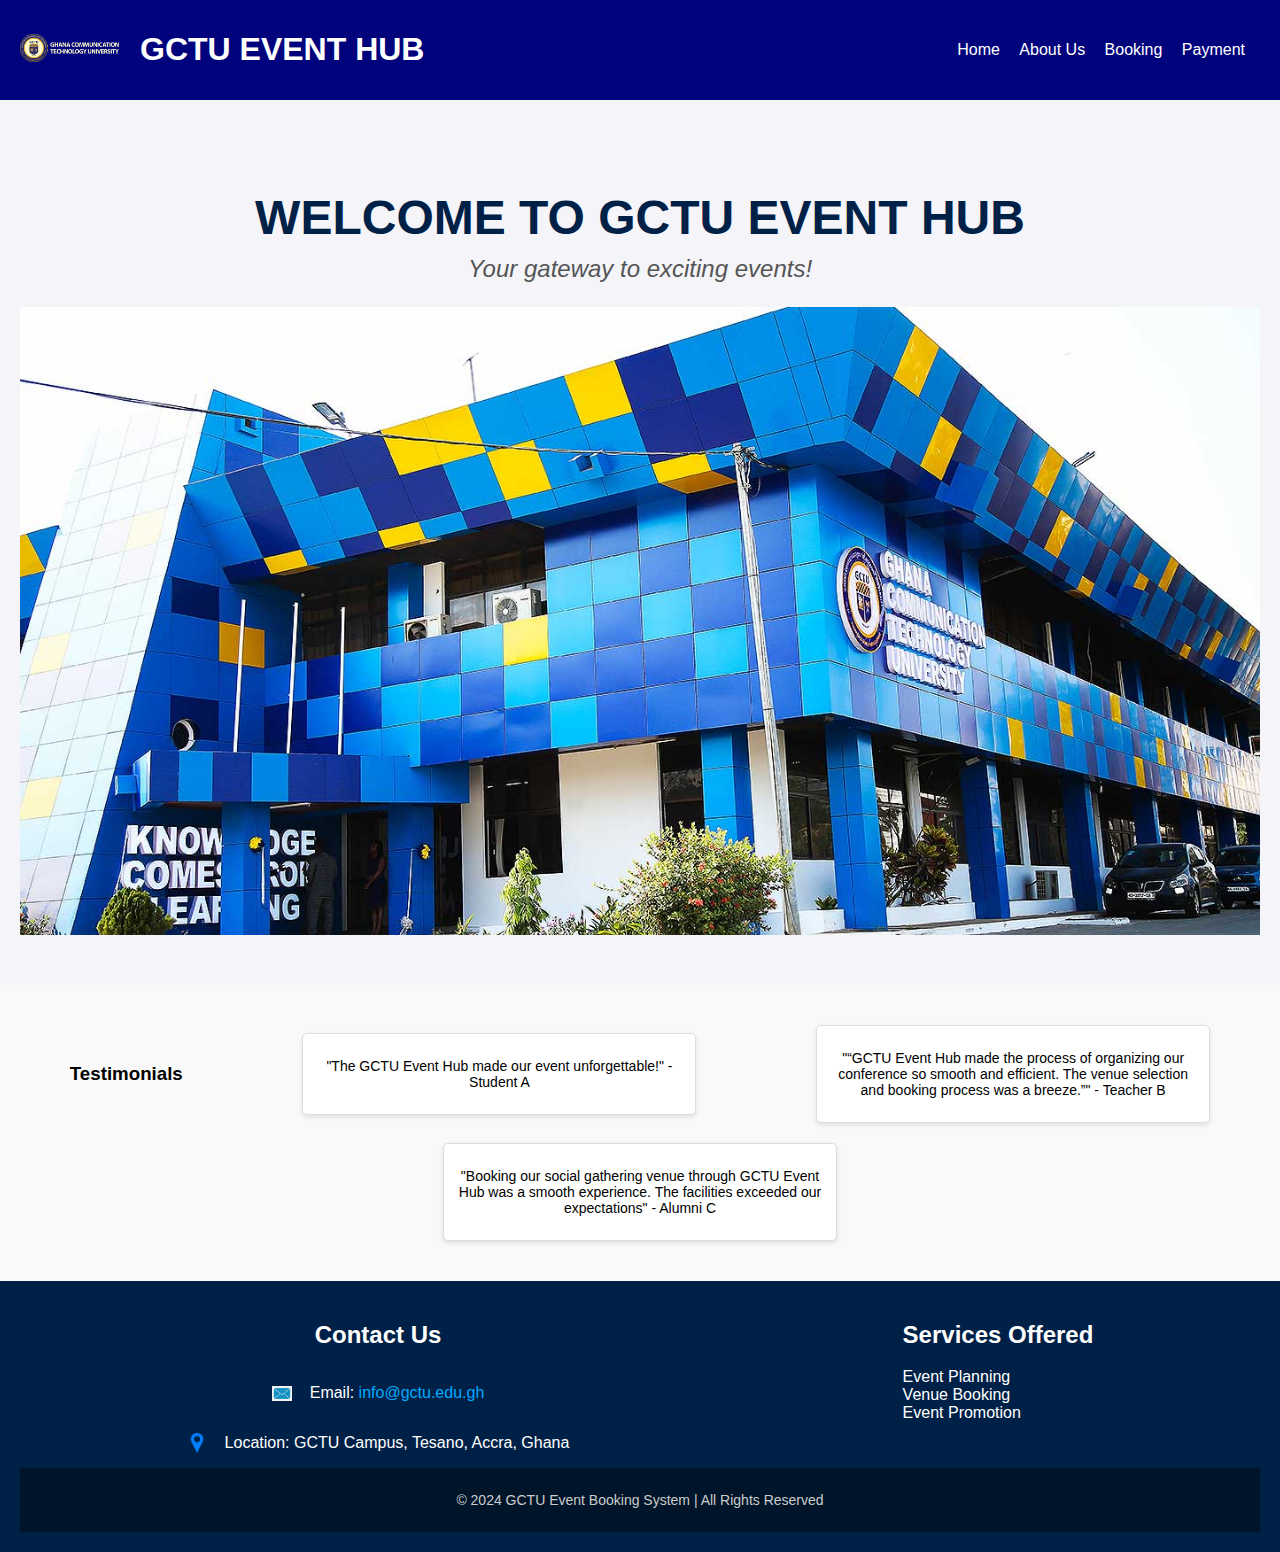
<file: index.html>
<!DOCTYPE html>
<html lang="en">
<head>
    <meta charset="UTF-8">
    <meta name="viewport" content="width=device-width, initial-scale=1.0">
    <title>GCTU Event Hub</title>
    <link rel="stylesheet" href="CSS/web.css">
    <link rel="icon" href="Images/gctu logo.png" type="image/x-icon"/>
</head>
<body>
    <header>
        <div class="logo">
            <a href="index.html">
            <img src="Images/logo.png" alt="GCTU Logo" />
            </a>
            
            <div class="logo-text">
            <h1>GCTU EVENT HUB</h1>
            </div>
        </div>
        <nav>
            <ul>
                <li><a href="index.html">Home</a></li>
                <li><a href="about.html">About Us</a></li>
                <li><a href="booking.html">Booking</a></li>
                <li><a href="payment.html">Payment</a></li>
            </ul>
        </nav>
    </header>

    <main id="home">
        <section id="hero">
            <h2>Welcome to GCTU Event Hub</h2>
            <p>Your gateway to exciting events!</p>
            <div class="carousel">
            <img src="Images/administration.jpg" alt="Event Image 1" class="active" />
            </div>
        </section>

        <section id="testimonials">
            <h3>Testimonials</h3>
            <div class="testimonial">
                <p>"The GCTU Event Hub made our event unforgettable!" - Student A</p>
            </div>
            <div class="testimonial">
                <p>"“GCTU Event Hub made the process of organizing our conference so smooth and efficient. The venue selection and booking process was a breeze.”" - Teacher B</p>
            </div>
            <div class="testimonial">
                <p>"Booking our social gathering venue through GCTU Event Hub was a smooth experience. The facilities exceeded our expectations" - Alumni C</p>
            </div>
        </section>
    </main>
    <footer>
        <div class="footer-container">
            <div class="footer-contact">
                <h2>Contact Us</h2>
                <div class="contact-item">
                    <img src="Images/email blue logo.png" alt="Email Icon" class="contact-icon">
                    <p>Email: <a href="mailto:info@gctu.edu.gh">info@gctu.edu.gh</a></p>
                </div>
                <div class="contact-item">
                    <img src="Images/blue-location-icon-png-19.png" alt="Location Icon" class="contact-icon">
                    <p>Location: GCTU Campus, Tesano, Accra, Ghana</p>
                </div>
            </div>
    
            <div class="footer-services">
                <h2>Services Offered</h2>
                <ul>
                    <li>Event Planning</li>
                    <li>Venue Booking</li>
                    <li>Event Promotion</li>
                </ul>
            </div>
        </div>
        <div class="footer-bottom">
            <p>&copy; 2024 GCTU Event Booking System | All Rights Reserved</p>
        </div>
    </footer>
</body>
</html>
</file>
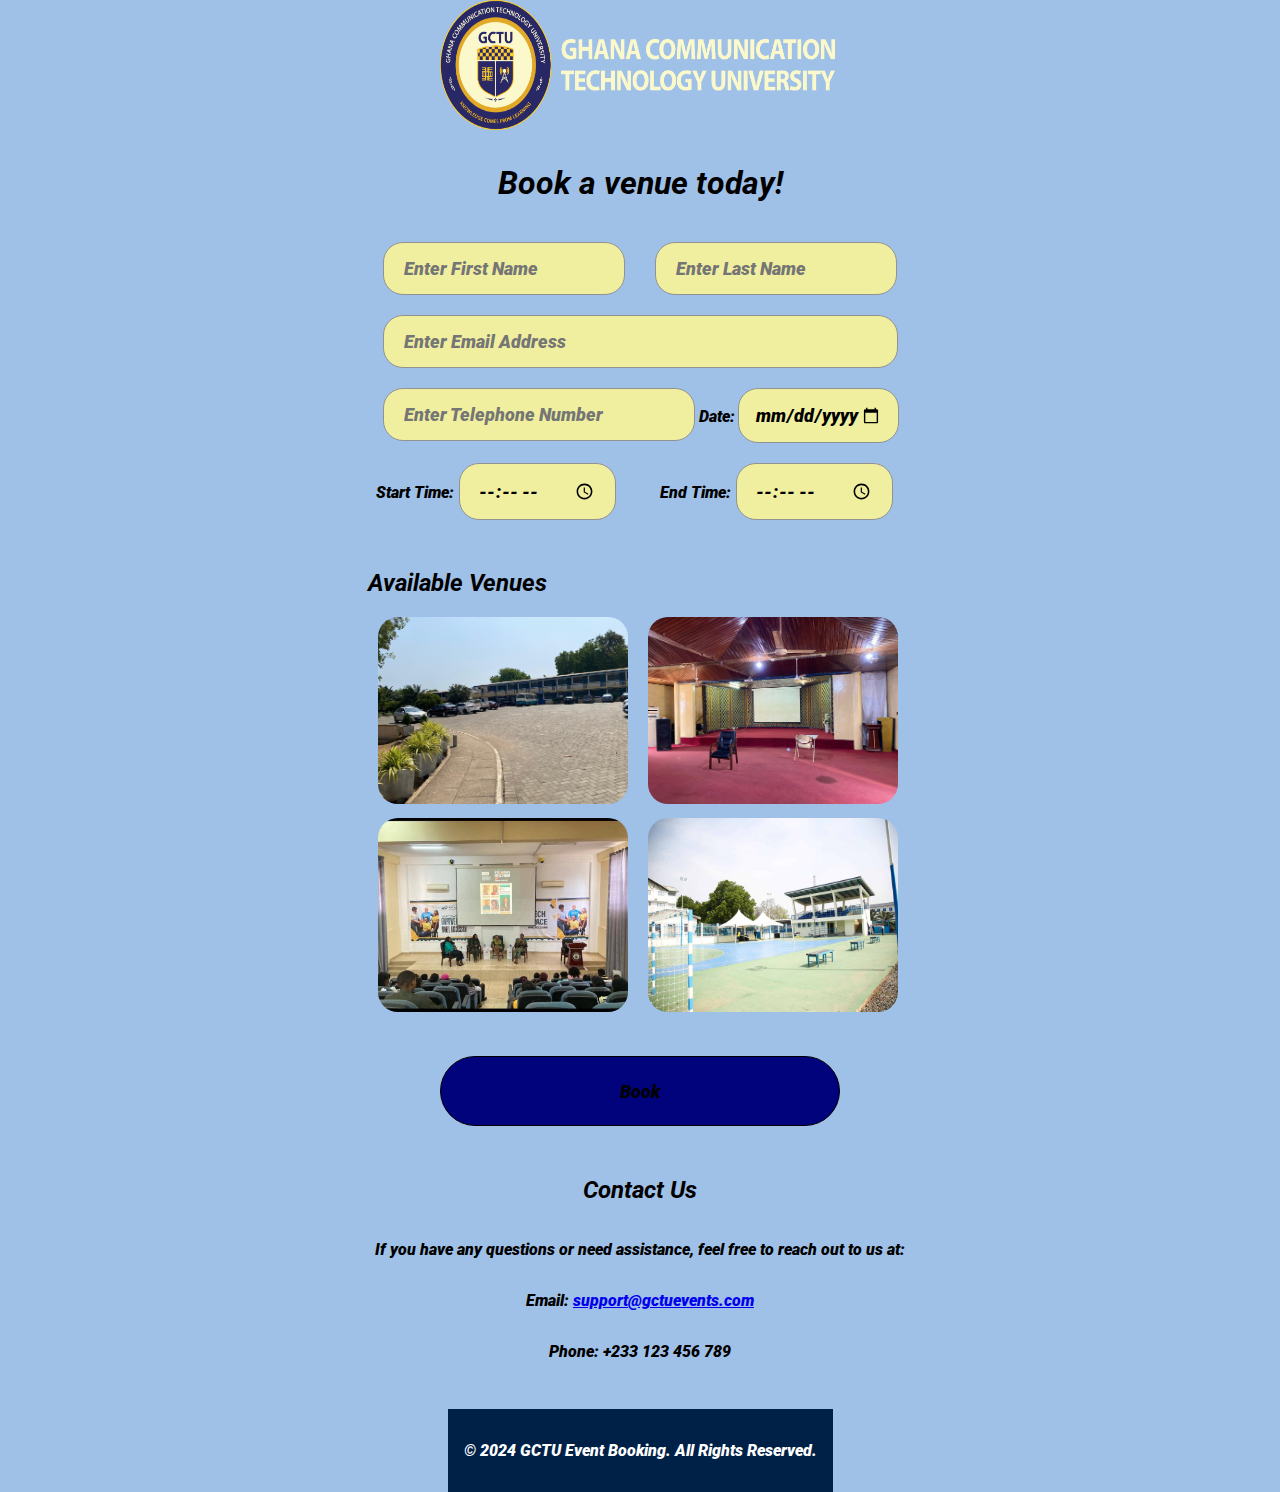
<file: booking.html>
<!doctype html>
<html>
    <head>
        <title>Booking - GCTU Event Hub</title>
        <link rel="preconnect" href="https://fonts.googleapis.com">
        <link rel="preconnect" href="https://fonts.gstatic.com" crossorigin>
        <link href="https://fonts.googleapis.com/css2?family=Roboto:ital,wght@0,100;0,300;0,400;0,500;0,700;0,900;1,100;1,300;1,400;1,500;1,700;1,900&display=swap" rel="stylesheet">
        <link rel="stylesheet" href="CSS/booking.css">
        <link rel="icon" href="Images/gctu logo.png" type="image/x-icon"/>
    </head>
    <body>
        <div>
            <a href="index.html">
            <img src="Images/logo.png" alt="Ghana Communication Technology University" height="130" width="400">
            </a>
        </div>

        <div >
        <h1 id="intro-head">Book a venue today!</h1>
        </div>
        
        <form class="book-sec">
        <div class="name">
            <div>
                <input type="text" placeholder="Enter First Name" class="first-name input">
            </div>
            <div>
                <input type="text" placeholder="Enter Last Name" class="last-name input">
            </div>
        </div>

        <div class="email">
            <input type="email" placeholder="Enter Email Address" class="email-address input">
        </div>

        <div class="telephone-date">
            <div>
                <input type="tel" placeholder="Enter Telephone Number" class="telephone-no input">
            </div>
            <div class="book-date-sec">
                <label for="date">Date:</label><input type="date" class="book-date input">
            </div>
        </div>

        <div class="start-end-time">
            <div class="start-time-sec">
                <label>Start Time:</label><input type="time" class="start-time input">
            </div>
            <div class="end-time-sec">
                <label>End Time:</label><input type="time" class="end-time input">
            </div>
        </div>

        <div>
            <br><h2>Available Venues</h2>
                <div class="Forecourt-evh">
                    <div  class="Forecourt">
                        <img src="Images/forecourt.jpeg" title="Forecourt" alt="GCTU Forecourt" class="pics">
                    </div>
                    <div class="evh">
                        <img src="Images/evh.jpeg" title="EVH" alt="EVH" class="pics"><br>
                    </div>
                </div>
                <div class="Onny-complex">
                    <div class="onny">
                        <img src="Images/florence onny.jpeg" title="Florence Onny" alt="Florence Onny Auditorium" class="pics">
                    </div>
                    <div class="sport">
                        <img src="Images/sports complex.jpeg" title="Sports Complex" alt="Sports Complex" class="pics complex"><br>
                    </div>
                </div>
        </div>

        <button class="btn">Book</button>
        </form>

        <h2>Contact Us</h2>
            <p>If you have any questions or need assistance, feel free to reach out to us at:</p>
            <p>Email: <a href="mailto:support@gctuevents.com">support@gctuevents.com</a></p>
            <p>Phone: +233 123 456 789</p>
        </div>
    </div>

    <footer>
        <span>
        <p>&copy; 2024 GCTU Event Booking. All Rights Reserved.</p>
        </span>
    </footer>
    </body>
</html>
</file>
<file: CSS/web.css>
body {
    font-family: Arial, sans-serif;
    margin: 0;
    padding: 0;
}

header {
    display: flex;
    justify-content: space-between;
    align-items: center;
    background-color: #01037d;
    color: white;
    padding: 10px 20px;
}

.logo-text{
    margin-left: 10px;
}

.logo {
    display: flex;
    align-items: center;
    
}

.logo img {
    width: 100px; 
    margin-right: 10px;
}

nav ul {
    list-style-type: none;
    padding: 0;
}

nav ul li {
    display: inline;
    margin-right: 15px;
}

nav ul li a {
    color: white; 
    text-decoration: none;
}

nav ul li a:hover {
    color: #00aaff; 
}

#hero h2 {
    font-size: 3rem; /* Increase font size */
    font-weight: bold; /* Make it bold */
    color: #002147; /* Professional dark blue color */
    text-transform: uppercase; /* Capitalize text for impact */
    margin-bottom: 10px; /* Space below the title */
}

#hero p {
    font-size: 1.5rem; /* Increase paragraph font size */
    color: #555; /* Softer text color */
    font-style: italic; /* Make it italic for a stylish effect */
    margin-top: 0; /* Remove unnecessary top margin */
}

#hero {
    background-color: #f4f4f9; /* Light background for contrast */
    padding: 50px 20px; /* Add padding for spacing */
    text-align: center; /* Center align the text */

}


.carousel img {
    display: none;
    width: 100%; 
}

.carousel img.active {
    display: block;
}

#testimonials {
    display: flex;
    justify-content: space-around;
    align-items: center;
    flex-wrap: wrap;
    background-color: #f9f9f9;
    padding: 40px 20px;
    gap: 20px;
    text-align: center;
}

.testimonial {
    flex: 1 1 30%;
    max-width: 30%;
    font-size: 14px;
    background: #ffffff;
    border: 1px solid #ddd;
    padding: 10px;
    border-radius: 5px;
    box-shadow: 0 2px 5px rgba(0, 0, 0, 0.1);
}

footer {
    background-color: #002147;
    color: white;
    display: flex;
    flex-wrap: wrap;
    justify-content: space-between;
    padding: 20px;
}

.footer-container {
    display: flex;
    justify-content: space-around;
    flex: 1 1 100%;
    text-align: center;
}




.footer-contact a {
    color: #00aaff;
    text-decoration: none;
}

.footer-services ul {
    list-style-position: inside; /* Ensure bullets are close to text */
    padding: 0; /* Remove extra padding */
    margin: 0; /* Remove extra margin */
    font-size: 16px; /* Adjust font size for readability */
}

.footer-services li {
    display: flex; /* Align bullet and text horizontally */
    align-items: center; /* Vertically align bullet and text */
    gap: 5px; /* Space between bullet and text */
}


.footer-contact a:hover {
    text-decoration: underline;
}

.footer-bottom {
    background-color: #001529;
    text-align: center;
    padding: 10px;
    color: #ccc;
    font-size: 14px;
    width: 100%; /* Ensure it spans the full page width */
    margin: 0; /* Remove any default margins */
    box-sizing: border-box; /* Include padding in total width */
}


.contact-item {
    display: flex;
    align-items: center;
    justify-content: center;
    gap: 10px;
}

.contact-icon {
    width: 20px; /* Adjust width */
    height: auto; /* Maintain aspect ratio */
    margin-right: 8px; /* Space between icon and text */
    display: inline-block; /* Ensure it's visible */
}
</file>
<file: CSS/booking.css>
body{
    margin: auto;
    display: flex;
    flex-direction: column;
    align-items: center;

    color: black;
    background-color: #669bd89f;
    
    font-family: "Roboto", sans-serif;
    font-weight: 100;
    font-style: normal;
      
    font-family: "Roboto", sans-serif;
    font-weight: 300;
    font-style: normal;
    
    font-family: "Roboto", sans-serif;
    font-weight: 400;
    font-style: normal;
    
    font-family: "Roboto", sans-serif;
    font-weight: 500;
    font-style: normal;
      
    font-family: "Roboto", sans-serif;
    font-weight: 700;
    font-style: normal;
    
    font-family: "Roboto", sans-serif;
    font-weight: 900;
    font-style: normal;
    
    font-family: "Roboto", sans-serif;
    font-weight: 100;
    font-style: italic;
    
    font-family: "Roboto", sans-serif;
    font-weight: 300;
    font-style: italic;
    
    font-family: "Roboto", sans-serif;
    font-weight: 400;
    font-style: italic;
    
    font-family: "Roboto", sans-serif;
    font-weight: 500;
    font-style: italic;
    
    font-family: "Roboto", sans-serif;
    font-weight: 700;
    font-style: italic;
    
    font-family: "Roboto", sans-serif;
    font-weight: 900;
    font-style: italic;
}

h1{
    margin: 30px 0px;
}

.input{
    margin: 10px 15px;
    font-size: 18px;
    border-radius: 20px;
    border: 1px solid rgb(146, 146, 146);
    padding: 15px 20px;
}

.name{
    display: flex;
    flex-direction: row;
    justify-content: center;
}

.first-name{
    width: 200px;
    font-family: "Roboto", sans-serif;
    font-weight: 300;
    font-style: normal;
    
    font-family: "Roboto", sans-serif;
    font-weight: 400;
    font-style: normal;
    
    font-family: "Roboto", sans-serif;
    font-weight: 500;
    font-style: normal;
      
    font-family: "Roboto", sans-serif;
    font-weight: 700;
    font-style: normal;
    
    font-family: "Roboto", sans-serif;
    font-weight: 900;
    font-style: normal;
    
    font-family: "Roboto", sans-serif;
    font-weight: 100;
    font-style: italic;
    
    font-family: "Roboto", sans-serif;
    font-weight: 300;
    font-style: italic;
    
    font-family: "Roboto", sans-serif;
    font-weight: 400;
    font-style: italic;
    
    font-family: "Roboto", sans-serif;
    font-weight: 500;
    font-style: italic;
    
    font-family: "Roboto", sans-serif;
    font-weight: 700;
    font-style: italic;
    
    font-family: "Roboto", sans-serif;
    font-weight: 900;
    font-style: italic;

    background-color: rgba(255, 248, 145, 0.836);
}

.last-name{
    width: 200px;
    font-family: "Roboto", sans-serif;
    font-weight: 300;
    font-style: normal;
    
    font-family: "Roboto", sans-serif;
    font-weight: 400;
    font-style: normal;
    
    font-family: "Roboto", sans-serif;
    font-weight: 500;
    font-style: normal;
      
    font-family: "Roboto", sans-serif;
    font-weight: 700;
    font-style: normal;
    
    font-family: "Roboto", sans-serif;
    font-weight: 900;
    font-style: normal;
    
    font-family: "Roboto", sans-serif;
    font-weight: 100;
    font-style: italic;
    
    font-family: "Roboto", sans-serif;
    font-weight: 300;
    font-style: italic;
    
    font-family: "Roboto", sans-serif;
    font-weight: 400;
    font-style: italic;
    
    font-family: "Roboto", sans-serif;
    font-weight: 500;
    font-style: italic;
    
    font-family: "Roboto", sans-serif;
    font-weight: 700;
    font-style: italic;
    
    font-family: "Roboto", sans-serif;
    font-weight: 900;
    font-style: italic;

    background-color: rgba(255, 248, 145, 0.836);
}

.email-address{
    width: 473px;
    font-family: "Roboto", sans-serif;
    font-weight: 300;
    font-style: normal;
    
    font-family: "Roboto", sans-serif;
    font-weight: 400;
    font-style: normal;
    
    font-family: "Roboto", sans-serif;
    font-weight: 500;
    font-style: normal;
      
    font-family: "Roboto", sans-serif;
    font-weight: 700;
    font-style: normal;
    
    font-family: "Roboto", sans-serif;
    font-weight: 900;
    font-style: normal;
    
    font-family: "Roboto", sans-serif;
    font-weight: 100;
    font-style: italic;
    
    font-family: "Roboto", sans-serif;
    font-weight: 300;
    font-style: italic;
    
    font-family: "Roboto", sans-serif;
    font-weight: 400;
    font-style: italic;
    
    font-family: "Roboto", sans-serif;
    font-weight: 500;
    font-style: italic;
    
    font-family: "Roboto", sans-serif;
    font-weight: 700;
    font-style: italic;
    
    font-family: "Roboto", sans-serif;
    font-weight: 900;
    font-style: italic;

    background-color: rgba(255, 248, 145, 0.836);
}

.telephone-date{
    display: flex;
    flex-direction: row;
    justify-content:center;
}

.telephone-no{
    width: 270px;
    margin: 10px 4px;
    font-family: "Roboto", sans-serif;
    font-weight: 300;
    font-style: normal;
    
    font-family: "Roboto", sans-serif;
    font-weight: 400;
    font-style: normal;
    
    font-family: "Roboto", sans-serif;
    font-weight: 500;
    font-style: normal;
      
    font-family: "Roboto", sans-serif;
    font-weight: 700;
    font-style: normal;
    
    font-family: "Roboto", sans-serif;
    font-weight: 900;
    font-style: normal;
    
    font-family: "Roboto", sans-serif;
    font-weight: 100;
    font-style: italic;
    
    font-family: "Roboto", sans-serif;
    font-weight: 300;
    font-style: italic;
    
    font-family: "Roboto", sans-serif;
    font-weight: 400;
    font-style: italic;
    
    font-family: "Roboto", sans-serif;
    font-weight: 500;
    font-style: italic;
    
    font-family: "Roboto", sans-serif;
    font-weight: 700;
    font-style: italic;
    
    font-family: "Roboto", sans-serif;
    font-weight: 900;
    font-style: italic;

    background-color: rgba(255, 248, 145, 0.836);
}

.book-date{
    width: 127px;
    margin: 10px 3px;
    padding: 15px 16px;
    font-family: "Roboto", sans-serif;
    font-weight: 300;
    font-style: normal;
    
    font-family: "Roboto", sans-serif;
    font-weight: 400;
    font-style: normal;
    
    font-family: "Roboto", sans-serif;
    font-weight: 500;
    font-style: normal;
      
    font-family: "Roboto", sans-serif;
    font-weight: 700;
    font-style: normal;
    
    font-family: "Roboto", sans-serif;
    font-weight: 900;
    font-style: normal;
    
    font-family: "Roboto", sans-serif;
    font-weight: 100;
    font-style: italic;
    
    font-family: "Roboto", sans-serif;
    font-weight: 300;
    font-style: italic;
    
    font-family: "Roboto", sans-serif;
    font-weight: 400;
    font-style: italic;
    
    font-family: "Roboto", sans-serif;
    font-weight: 500;
    font-style: italic;
    
    font-family: "Roboto", sans-serif;
    font-weight: 700;
    font-style: italic;
    
    font-family: "Roboto", sans-serif;
    font-weight: 900;
    font-style: italic;

    background-color: rgba(255, 248, 145, 0.836);
}

.start-end-time{
    display: flex;
    flex-direction: row;
    justify-content:space-evenly;
    width: 539px;
}

.start-time{
    width: 119px;
    margin: 10px 5px;
    padding: 15px 18px;

    font-family: "Roboto", sans-serif;
    font-weight: 300;
    font-style: normal;
    
    font-family: "Roboto", sans-serif;
    font-weight: 400;
    font-style: normal;
    
    font-family: "Roboto", sans-serif;
    font-weight: 500;
    font-style: normal;
      
    font-family: "Roboto", sans-serif;
    font-weight: 700;
    font-style: normal;
    
    font-family: "Roboto", sans-serif;
    font-weight: 900;
    font-style: normal;
    
    font-family: "Roboto", sans-serif;
    font-weight: 100;
    font-style: italic;
    
    font-family: "Roboto", sans-serif;
    font-weight: 300;
    font-style: italic;
    
    font-family: "Roboto", sans-serif;
    font-weight: 400;
    font-style: italic;
    
    font-family: "Roboto", sans-serif;
    font-weight: 500;
    font-style: italic;
    
    font-family: "Roboto", sans-serif;
    font-weight: 700;
    font-style: italic;
    
    font-family: "Roboto", sans-serif;
    font-weight: 900;
    font-style: italic;

    background-color: rgba(255, 248, 145, 0.836);
}

.end-time{
    width: 119px;
    margin: 10px 5px;
    padding: 15px 18px;
    font-family: "Roboto", sans-serif;
    font-weight: 300;
    font-style: normal;
    
    font-family: "Roboto", sans-serif;
    font-weight: 400;
    font-style: normal;
    
    font-family: "Roboto", sans-serif;
    font-weight: 500;
    font-style: normal;
      
    font-family: "Roboto", sans-serif;
    font-weight: 700;
    font-style: normal;
    
    font-family: "Roboto", sans-serif;
    font-weight: 900;
    font-style: normal;
    
    font-family: "Roboto", sans-serif;
    font-weight: 100;
    font-style: italic;
    
    font-family: "Roboto", sans-serif;
    font-weight: 300;
    font-style: italic;
    
    font-family: "Roboto", sans-serif;
    font-weight: 400;
    font-style: italic;
    
    font-family: "Roboto", sans-serif;
    font-weight: 500;
    font-style: italic;
    
    font-family: "Roboto", sans-serif;
    font-weight: 700;
    font-style: italic;
    
    font-family: "Roboto", sans-serif;
    font-weight: 900;
    font-style: italic;

    background-color: rgba(255, 248, 145, 0.836);
}

.end-time-sec{
    margin-left: 30px;
}

.pics{
    width: 250px;
    border-radius: 20px;
    margin-left: 10px;
    margin-right: 10px;
    margin-bottom: 10px;
}

.pics:hover{
    opacity: 0.8;
}

.btn{
    width: 400px;
    border-radius: 45px;
    margin-top: 30px;
    margin-bottom: 30px;
    padding: 10px 30px;
    font-size: 18px;
    height: 70px;
    display: block;
    margin-left: auto;
    margin-right: auto;
    border: 1px solid black;
    font-family: "Roboto", sans-serif;
    font-weight: 100;
    font-style: normal;

    font-family: "Roboto", sans-serif;
    font-weight: 300;
    font-style: normal;
    
    font-family: "Roboto", sans-serif;
    font-weight: 400;
    font-style: normal;
    
    font-family: "Roboto", sans-serif;
    font-weight: 500;
    font-style: normal;
      
    font-family: "Roboto", sans-serif;
    font-weight: 700;
    font-style: normal;
    
    font-family: "Roboto", sans-serif;
    font-weight: 900;
    font-style: normal;
    
    font-family: "Roboto", sans-serif;
    font-weight: 100;
    font-style: italic;
    
    font-family: "Roboto", sans-serif;
    font-weight: 300;
    font-style: italic;
    
    font-family: "Roboto", sans-serif;
    font-weight: 400;
    font-style: italic;
    
    font-family: "Roboto", sans-serif;
    font-weight: 500;
    font-style: italic;
    
    font-family: "Roboto", sans-serif;
    font-weight: 700;
    font-style: italic;
    
    font-family: "Roboto", sans-serif;
    font-weight: 900;
    font-style: italic;

    background-color: #01037d;
}

.btn:hover{
    background-color: #01037d94;
    font-size: 20px;
}

.Forecourt-evh{
    display: flex;
    flex-direction: row;
}

.Onny-complex{
    display: flex;
    flex-direction: row;
}

.complex{
    height: 194px;
}

footer {
    text-align: center;
    padding: 1rem;
    background: #002147; /* Dark background with transparency */
    color: #fff;
    margin-top: 2rem;
    
    
}
</file>
